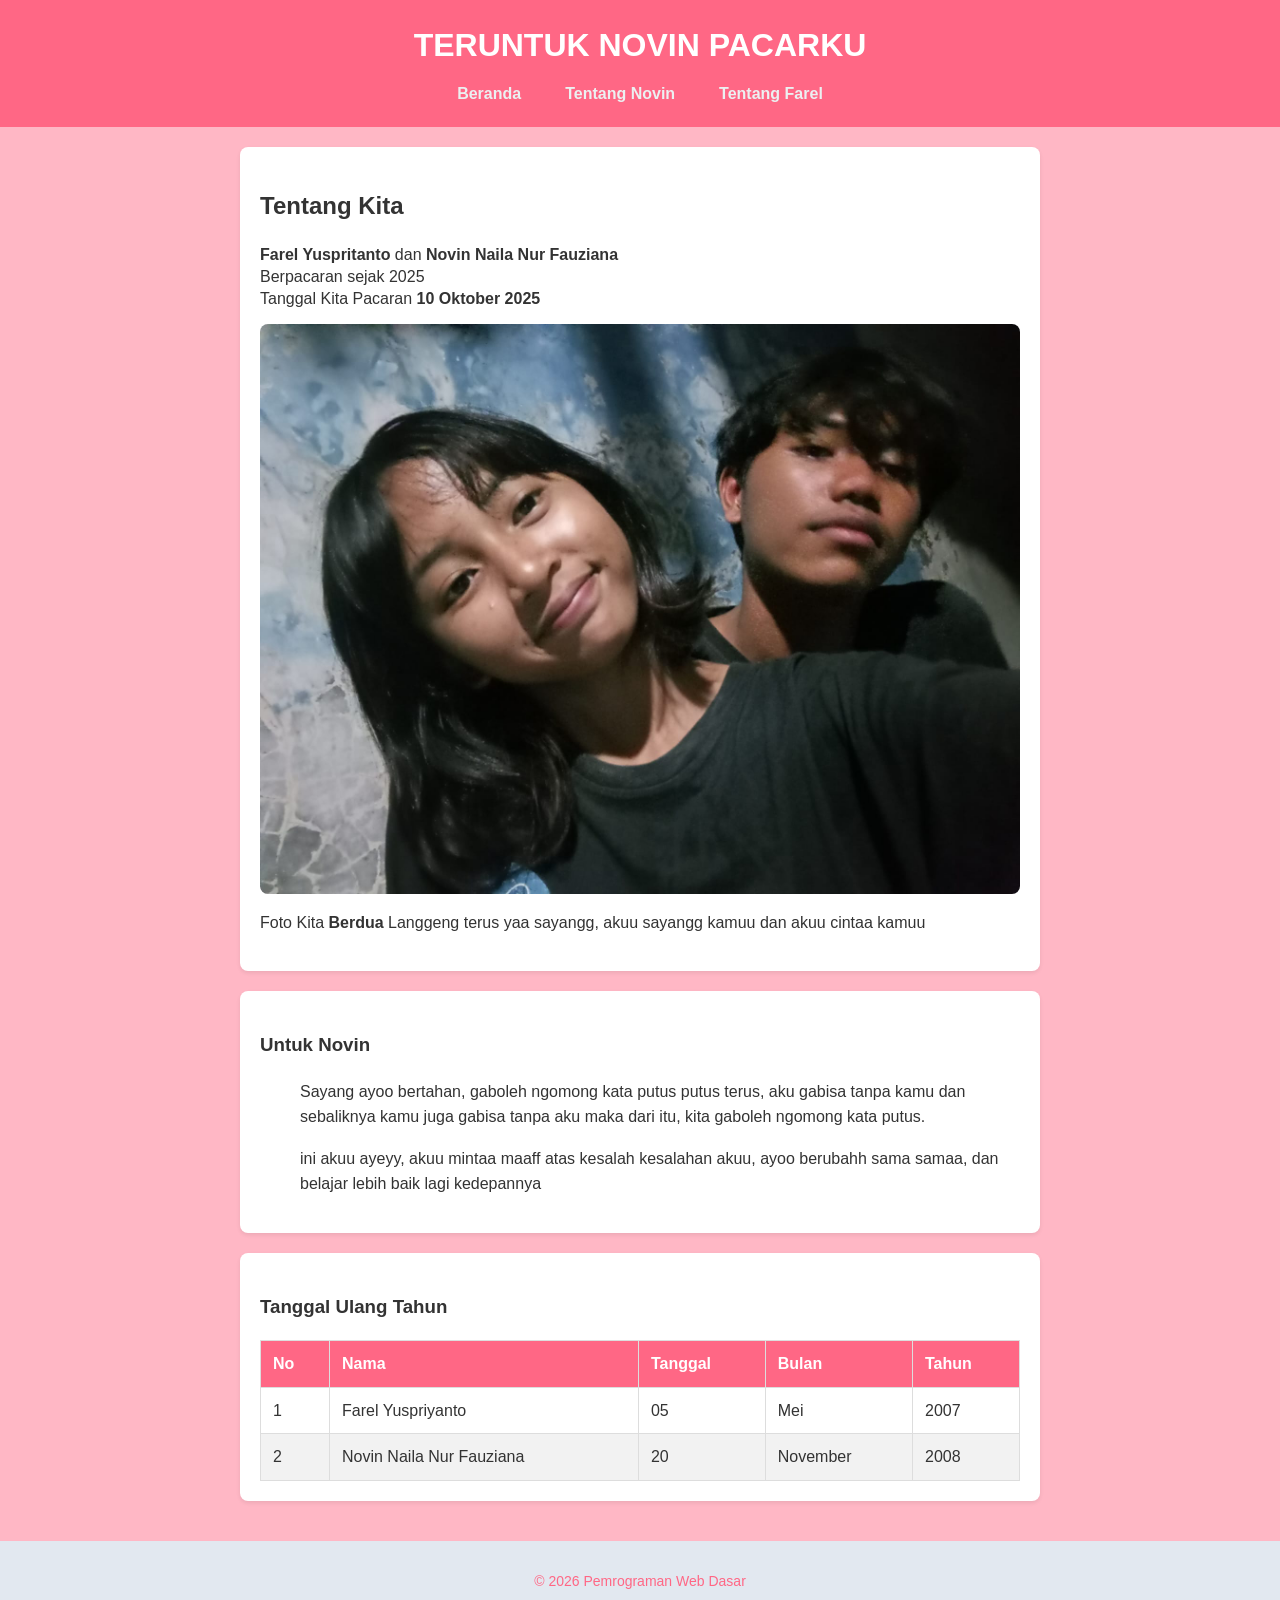
<file: index.html>
<!DOCTYPE html>
<html lang="id">
<head>
    <meta charset="UTF-8">
    <meta name="viewport" content="width=device-width, initial-scale=1.0"/>
    <title>UNTUK NOVIN</title>
    <link rel="stylesheet" href="stly.css"/>
    <style>
        body {
            background-color: #ffb7c5;
            font-family: Arial, Helvetica, sans-serif;
            margin: 0;
            padding: 0;
        }
        main {
            padding: 20px;
            background-image: white;
        }
    </style>
</head>
<body>
    <!-- ELEMEN SEMANTIK KOMPLEKS (Layout) -->
    <header>
        <h1>TERUNTUK NOVIN PACARKU</h1>
        <nav>
            <ul>
                <li><a href="#">Beranda</a></li>
                <li><a href="Novin.html">Tentang Novin</a></li>
                <li><a href="Farel.html">Tentang Farel</a></li>
            </ul>
        </nav>
    </header>

    <main>
        <!-- ELEMEN DASAR -->
        <article>
            <h2>Tentang Kita</h2>
            <p class="teks-rapat"><strong>Farel Yuspritanto</strong> dan <strong>Novin Naila Nur Fauziana</strong></p>
            <p class="teks-rapat">Berpacaran sejak 2025</p>
            <p class="teks-rapat">Tanggal Kita Pacaran <strong>10 Oktober 2025</strong></p>
            <img src="foto.jpeg"/>
            <p>Foto Kita <strong>Berdua</strong> Langgeng terus yaa sayangg, akuu sayangg kamuu dan akuu cintaa kamuu</p>
        </article>

        <!-- ELEMEN KOMPLEKS (Formulir) -->
        <section id="pendaftaran">
            <h3>Untuk Novin</h3>
                <ul>
                    Sayang ayoo bertahan, gaboleh ngomong kata putus putus terus, aku gabisa tanpa kamu dan sebaliknya kamu juga gabisa tanpa aku
                    maka dari itu, kita gaboleh ngomong kata putus.
                </ul>
                <ul>
                    ini akuu ayeyy, akuu mintaa maaff atas kesalah kesalahan akuu, ayoo berubahh sama samaa,
                    dan belajar lebih baik lagi kedepannya
                </ul>
            </form>
        </section>

        <!-- ELEMEN KOMPLEKS (Tabel Data) -->
        <section id="data-mahasiswa">
            <h3>Tanggal Ulang Tahun</h3>
            <table border="1" cellpadding="8" cellspacing="0">
                <thead>
                    <tr>
                        <th>No</th>
                        <th>Nama</th>
                        <th>Tanggal</th>
                        <th>Bulan</th>
                        <th>Tahun</th>
                    </tr>
                </thead>
                <tbody>
                    <tr>
                        <td>1</td>
                        <td>Farel Yuspriyanto</td>
                        <td>05</td>
                        <td>Mei</td>
                        <td>2007</td>
                    </tr>
                    <tr>
                        <td>2</td>
                        <td>Novin Naila Nur Fauziana</td>
                        <td>20</td>
                        <td>November</td>
                        <td>2008</td>
                    </tr>
                </tbody>
            </table>
        </section>
    </main>

    <footer>
        <p>&copy; 2026 Pemrograman Web Dasar</p>
    </footer>
</body>
</html>
</file>
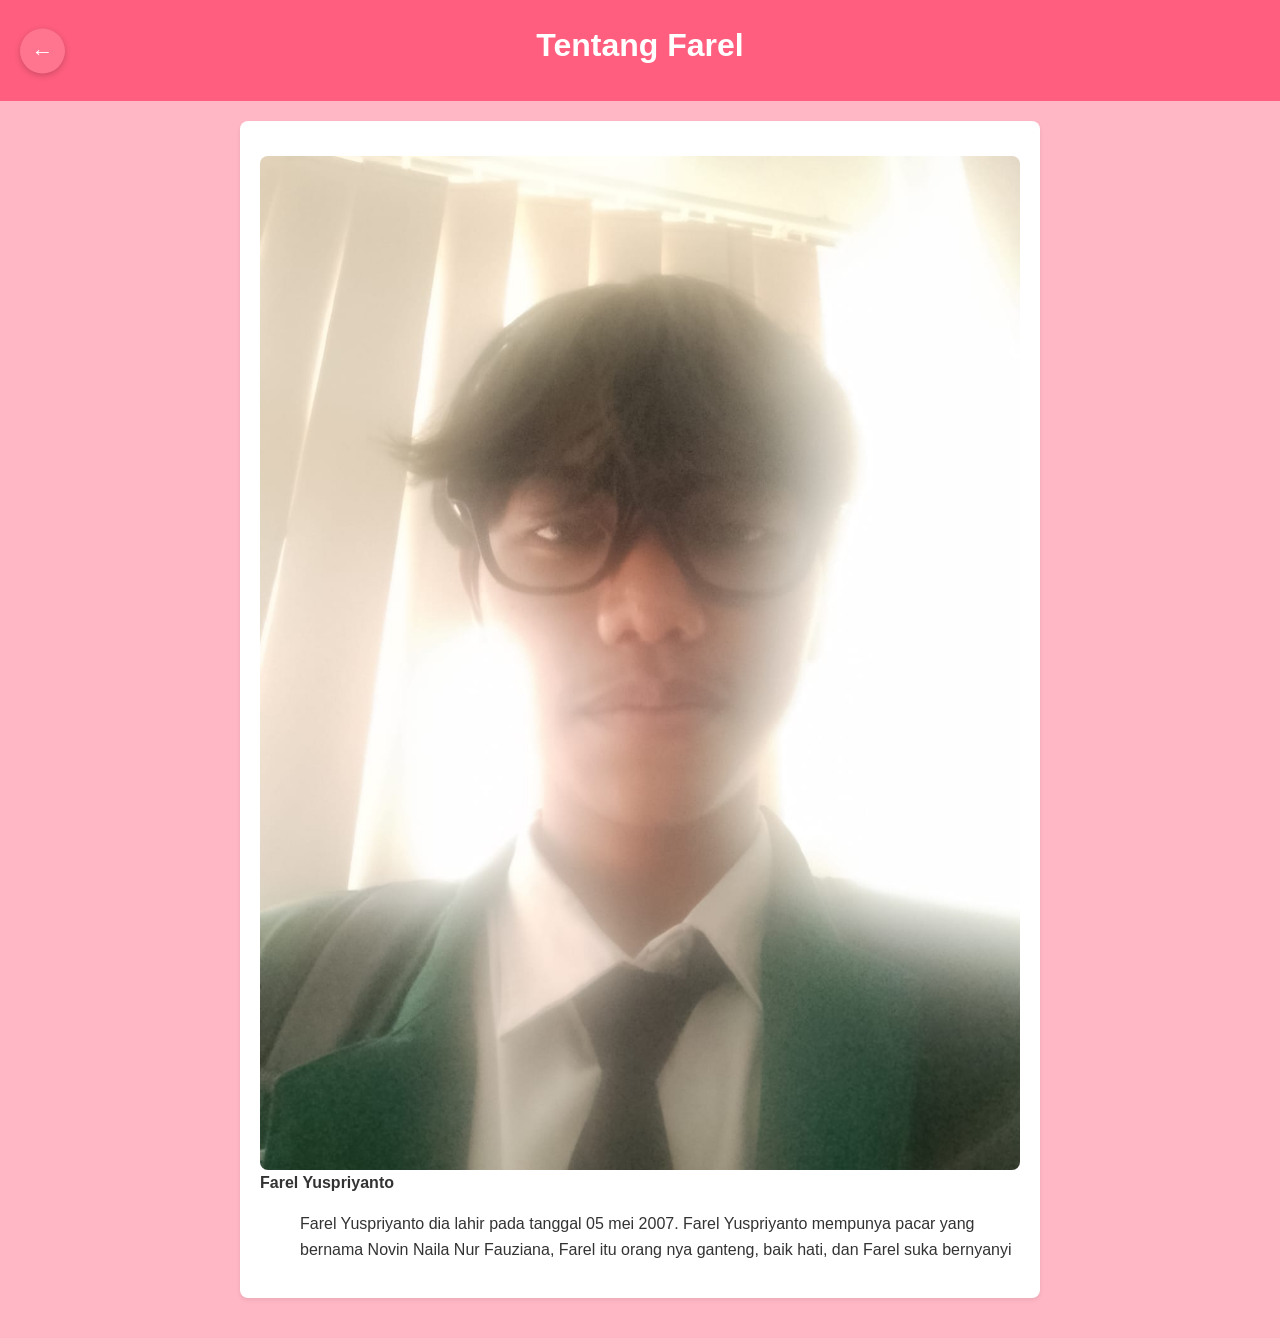
<file: Farel.html>
<!DOCTYPE html>
<html lang="en">
<head>
    <meta charset="UTF-8">
    <meta name="viewport" content="width=device-width, initial-scale=1.0">
    <title>Tentang Farel</title>
    <link rel="stylesheet" href="farel.css"/>
     <style>
        body {
            background-color: #ffb7c5;
            font-family: Arial, Helvetica, sans-serif;
            margin: 0;
            padding: 0;
        }
        main {
            padding: 20px;
            background-image: white;
        }
    </style>
</head>
    <body>
        <header>
            <a href="index.html" class="btn-back-circle">←</a>  
            <h1>
                Tentang Farel
            </h1>
        </header>

        <main>
            <article>
                <img src="farel.jpeg"
                <h3>
                    <strong>
                        Farel Yuspriyanto
                    </strong>
                </h3>
                <ul>
                    Farel Yuspriyanto dia lahir pada tanggal 05 mei 2007. Farel Yuspriyanto mempunya pacar yang bernama
                        Novin Naila Nur Fauziana, Farel itu orang nya ganteng, baik hati, dan Farel suka bernyanyi
                </ul>
            </article>
        </main>
    </body>
</html>
</file>
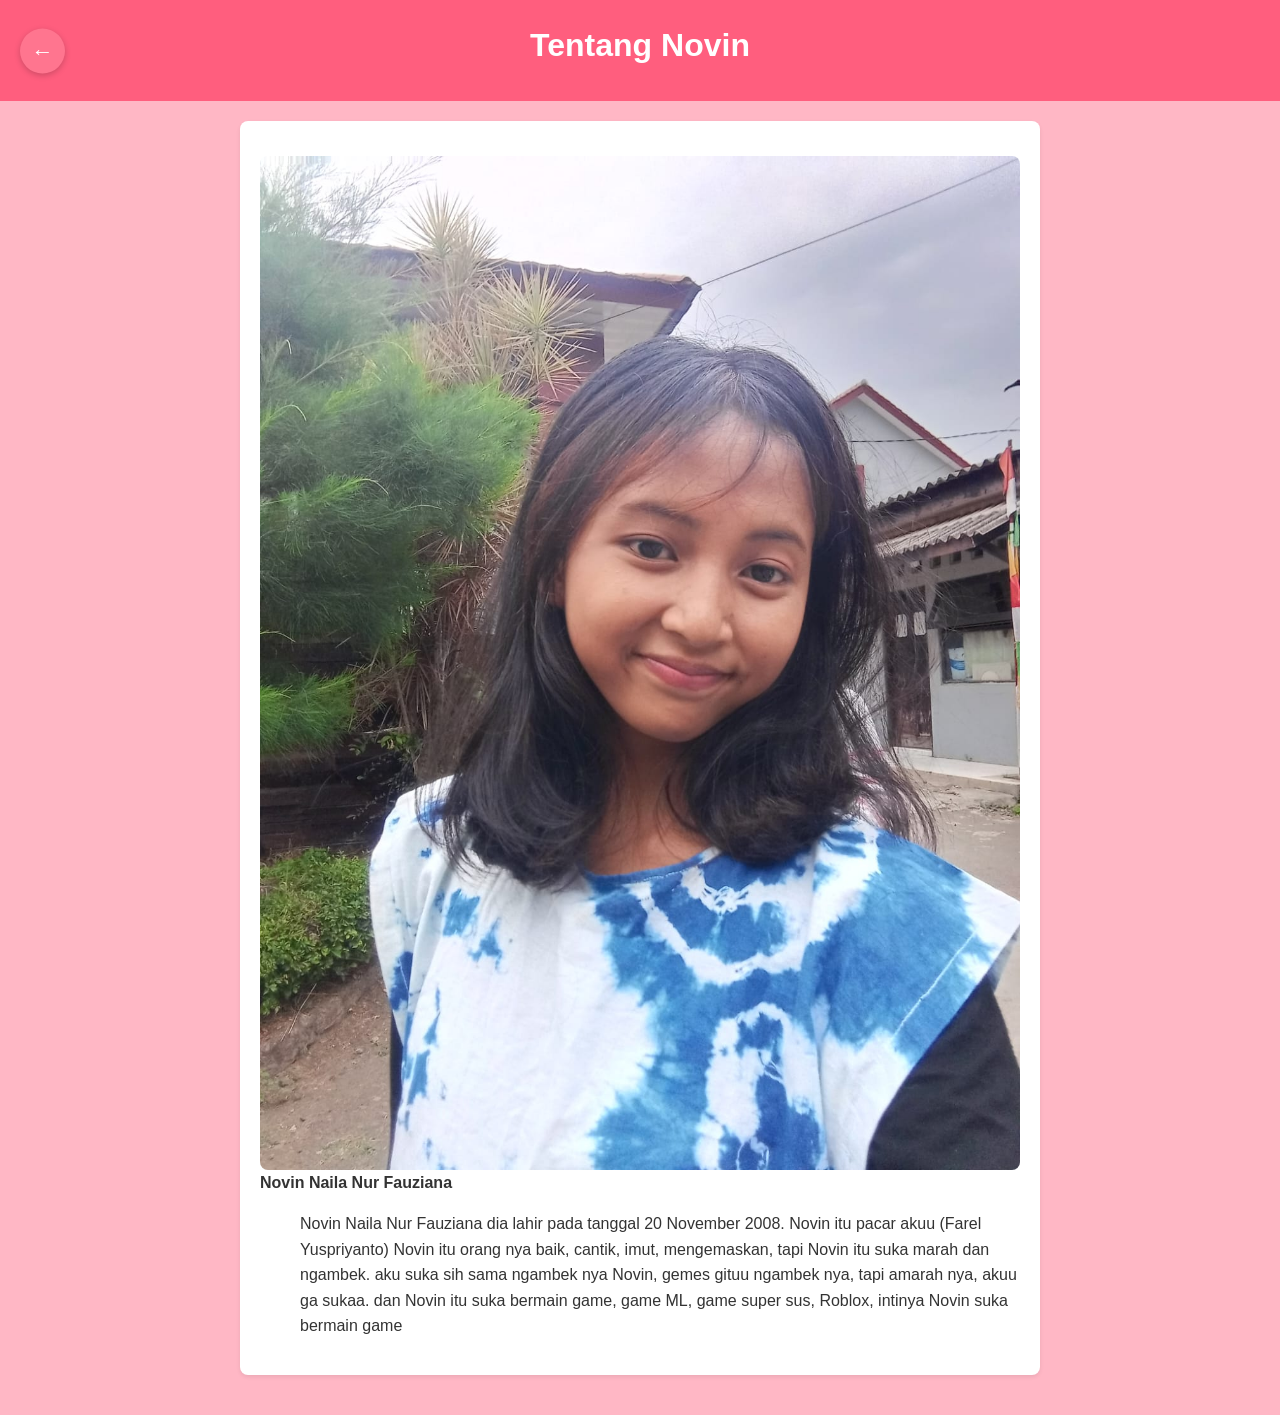
<file: Novin.html>
<!DOCTYPE html>
<html lang="en">
<head>
    <meta charset="UTF-8">
    <meta name="viewport" content="width=device-width, initial-scale=1.0">
    <title>Tentang Novin</title>
    <link rel="stylesheet" href="novin.css"/>
     <style>
        body {
            background-color: #ffb7c5;
            font-family: Arial, Helvetica, sans-serif;
            margin: 0;
            padding: 0;
        }
        main {
            padding: 20px;
            background-image: white;
        }
    </style>
</head>
    <body>
        <header>
            <a href="index.html" class="btn-back-circle">←</a>  
            <h1>
                Tentang Novin
            </h1>
        </header>

        <main>
            <article>
                <img src="pacarku.jpeg"
                <h3>
                    <strong>
                        Novin Naila Nur Fauziana
                    </strong>
                </h3>
                <ul>
                    Novin Naila Nur Fauziana dia lahir pada tanggal 20 November 2008. Novin itu pacar akuu (Farel Yuspriyanto) Novin itu orang nya baik, cantik, imut, mengemaskan, tapi Novin itu suka marah dan ngambek.
                    aku suka sih sama ngambek nya Novin, gemes gituu ngambek nya, tapi amarah nya, akuu ga sukaa. dan Novin itu suka bermain game, game ML, game super sus, Roblox, intinya Novin suka bermain game
                </ul>
            </article>
        </main>
    </body>
</html>
</file>
<file: stly.css>
/* ===================================================
   PENGATURAN DASAR & TIPOGRAFI
   =================================================== */
body {
    font-family: Arial, sans-serif;
    line-height: 1.6;
    margin: 0;
    padding: 0;
    background-color: #f4f6f9;
    color: #333333;
}

main {
    padding: 20px;
    max-width: 800px;
    margin: auto;
}

section, article {
    background-color: #ffffff;
    padding: 20px;
    margin-bottom: 20px;
    border-radius: 8px;
    box-shadow: 0 2px 4px rgba(0, 0, 0, 0.08);
}

/* ===================================================
   TASK 1: HEADER & NAVIGASI
   =================================================== */
header {
    background-color: #ff6785; /* Warna latar belakang */
    color: #ffffff;
    padding: 20px;
    text-align: center;
}

header h1 {
    margin: 0 0 10px 0;
}

nav ul {
    list-style: none; /* Hilangkan bullet list navigasi */
    padding: 0;
    margin: 0;
    display: flex;
    justify-content: center;
    gap: 20px;
}

nav ul li a {
    color: #ecf0f1; /* Sesuaikan warna teks link */
    text-decoration: none;
    font-weight: bold;
    padding: 6px 12px;
    border-radius: 4px;
    transition: background-color 0.2s;
}

nav ul li a:hover {
    background-color: white;
    color: #ff6785;
}

/* ===================================================
   TASK 2: FORMULIR UI
   =================================================== */
form input[type="text"],
form select {
    width: 100%;
    max-width: 400px;
    padding: 10px; /* Berikan ruang bernapas (padding) */
    border: 1px solid #cccccc;
    border-radius: 4px;
    box-sizing: border-box;
    font-size: 14px;
    margin-top: 5px;
}

form input[type="text"]:focus,
form select:focus {
    border-color: #ff6785;
    outline: none;
}

form button[type="submit"] {
    background-color: #ff6785;
    color: #ffffff;
    padding: 10px 24px; /* Ruang bernapas tombol */
    border: none;
    border-radius: 20px; /* Haluskan sudut tombol */
    font-size: 15px;
    cursor: pointer;
    transition: background-color 0.2s;
}

form button[type="submit"]:hover {
    background-color: #ff6785;
}

/* ===================================================
   TASK 3: TABEL DATA W3C
   =================================================== */
table {
    width: 100%;
    border-collapse: collapse; /* Rapatkan garis batas */
    margin-top: 10px;
}

table th, 
table td {
    border: 1px solid #dddddd;
    padding: 10px 12px;
    text-align: left;
}

table thead {
    background-color: #ff6785;
    color: #ffffff;
}

/* Efek Zebra Striping untuk keterbacaan data */
table tbody tr:nth-child(even) {
    background-color: #f2f2f2;
}

table tbody tr:hover {
    background-color: #e9ecef;
}

/* Footer */
footer {
    text-align: center;
    padding: 15px;
    background-color: #e2e8f0;
    color: #ff6785;
    font-size: 14px;
}

article img {
  display: block;
  width: 100%;
  height: auto;
  margin-top: 15px; /* Memberi spasi 1 baris dari teks di atasnya */
  border-radius: 8px;
}

.teks-rapat {
  margin: 3px 0;      /* Atur jarak atas-bawah jadi sangat tipis (3px) */
  line-height: 1.2;    /* Membuat tinggi baris teks lebih rapat */
}

@media (max-width: 600px) {
  article {
    width: 95%;           /* Lebih lebar sedikit di layar HP */
    padding: 15px;
  }

  header h1 {
    font-size: 18px;      /* Ukuran judul atas menyesuaikan layar HP */
  }

  img {
    width: 100%;          /* Gambar selalu pas dengan lebar kartu */
    height: auto;
  }
}

/* Atur gambar agar fleksibel */
img {
  width: 100%;            /* Gambar otomatis menyesuaikan lebar HP */
  height: auto;           /* Biar gambar ga gepeng */
  display: block;
}

/* TARO DI BARIS PALING BAWAH FILE stly.css */
@media (max-width: 600px) {
  article {
    width: 95%;          /* Di HP kartu putihnya lebih lebar dikit */
    padding: 15px;
  }

  header h1 {
    font-size: 18px;     /* Judul atas ukurannya menyesuaikan HP */
  }
}
</file>
<file: farel.css>
body {
    font-family: Arial, sans-serif;
    line-height: 1.6;
    margin: 0;
    padding: 0;
    background-color: #f4f6f9;
    color: #333333;
}

main {
    padding: 20px;
    max-width: 800px;
    margin: auto;
}

section, article {
    background-color: #ffffff;
    padding: 20px;
    margin-bottom: 20px;
    border-radius: 8px;
    box-shadow: 0 2px 4px rgba(0, 0, 0, 0.08);
}

header {
    background-color: #ff6785; /* Warna latar belakang */
    color: #ffffff;
    padding: 20px;
    text-align: center;
}

header h1 {
    margin: 0 0 10px 0;
}

article img {
  display: block;
  width: 100%;
  height: auto;
  margin-top: 15px; /* Memberi spasi 1 baris dari teks di atasnya */
  border-radius: 8px;
}
.btn-back {
  display: inline-block;
  padding: 10px 20px;
  background-color: #ff5e7e; /* Warna pink menyesuaikan header */
  color: white;
  text-decoration: none;
  border-radius: 8px;
  font-weight: bold;
  margin-bottom: 15px;      /* Memberi jarak ke foto/isi di bawahnya */
  transition: background 0.3s;
}

.btn-back:hover {
  background-color: #e04867; /* Warna sedikit lebih gelap saat di-hover */
}


@media (max-width: 600px) {
  article {
    width: 95%;           /* Lebih lebar sedikit di layar HP */
    padding: 15px;
  }

  header h1 {
    font-size: 18px;      /* Ukuran judul atas menyesuaikan layar HP */
  }

  img {
    width: 100%;          /* Gambar selalu pas dengan lebar kartu */
    height: auto;
  }
}

header {
  position: relative;
  background-color: #ff5e7e;
  color: white;
  text-align: center;
  padding: 20px 10px;
}

.btn-back-circle {
  position: absolute;
  top: 50%;
  left: 20px;
  transform: translateY(-50%);

  width: 45px;
  height: 45px;
  background-color: #ff758f;
  color: white;
  text-decoration: none;
  font-size: 22px;
  font-weight: bold;
  border-radius: 50%;

  display: flex;
  align-items: center;
  justify-content: center;
  box-shadow: 0 2px 6px rgba(0, 0, 0, 0.2);
}

.btn-back-circle:hover {
  background-color: #ff4d6d;
}
</file>
<file: novin.css>
body {
    font-family: Arial, sans-serif;
    line-height: 1.6;
    margin: 0;
    padding: 0;
    background-color: #f4f6f9;
    color: #333333;
}

main {
    padding: 20px;
    max-width: 800px;
    margin: auto;
}

section, article {
    background-color: #ffffff;
    padding: 20px;
    margin-bottom: 20px;
    border-radius: 8px;
    box-shadow: 0 2px 4px rgba(0, 0, 0, 0.08);
}

header {
    background-color: #ff6785; /* Warna latar belakang */
    color: #ffffff;
    padding: 20px;
    text-align: center;
}

header h1 {
    margin: 0 0 10px 0;
}

article img {
  display: block;
  width: 100%;
  height: auto;
  margin-top: 15px; /* Memberi spasi 1 baris dari teks di atasnya */
  border-radius: 8px;
}

.btn-back {
  display: inline-block;
  padding: 10px 20px;
  background-color: #ff5e7e; /* Warna pink menyesuaikan header */
  color: white;
  text-decoration: none;
  border-radius: 8px;
  font-weight: bold;
  margin-bottom: 15px;      /* Memberi jarak ke foto/isi di bawahnya */
  transition: background 0.3s;
}

.btn-back:hover {
  background-color: #e04867; /* Warna sedikit lebih gelap saat di-hover */
}

@media (max-width: 600px) {
  article {
    width: 95%;           /* Lebih lebar sedikit di layar HP */
    padding: 15px;
  }

  header h1 {
    font-size: 18px;      /* Ukuran judul atas menyesuaikan layar HP */
  }

  img {
    width: 100%;          /* Gambar selalu pas dengan lebar kartu */
    height: auto;
  }
}

header {
  position: relative;
  background-color: #ff5e7e;
  color: white;
  text-align: center;
  padding: 20px 10px;
}

.btn-back-circle {
  position: absolute;
  top: 50%;
  left: 20px;
  transform: translateY(-50%);

  width: 45px;
  height: 45px;
  background-color: #ff758f;
  color: white;
  text-decoration: none;
  font-size: 22px;
  font-weight: bold;
  border-radius: 50%;

  display: flex;
  align-items: center;
  justify-content: center;
  box-shadow: 0 2px 6px rgba(0, 0, 0, 0.2);
}

.btn-back-circle:hover {
  background-color: #ff4d6d;
}
</file>
